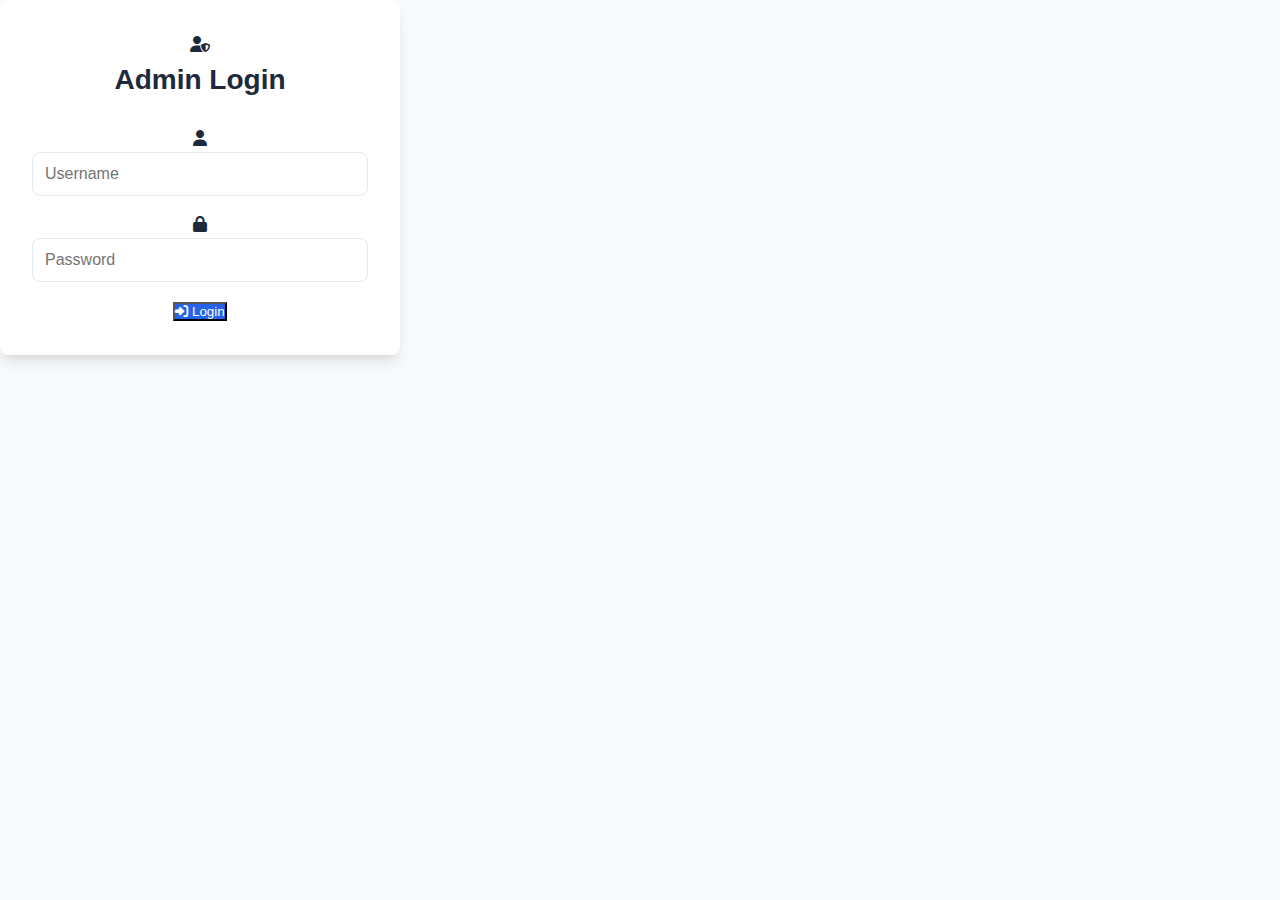
<file: index.html>
<!DOCTYPE html>
<html lang="en">
<head>
    <meta charset="UTF-8">
    <meta name="viewport" content="width=device-width, initial-scale=1.0">
    <title>Admin Login</title>
    <link rel="stylesheet" href="https://cdnjs.cloudflare.com/ajax/libs/font-awesome/6.5.0/css/all.min.css">
    <link href="https://fonts.googleapis.com/css2?family=Poppins:wght@300;400;600&display=swap" rel="stylesheet">
    <link rel="stylesheet" href="style.css">
</head>
<body class="login-bg">
    <div id="loginCard" class="card login-card fade-in">
        <div class="icon-container">
            <i class="fa-solid fa-user-shield login-icon"></i>
        </div>
        <h1 class="title">Admin Login</h1>
        <form id="loginForm">
            <div class="input-group">
                <i class="fa-solid fa-user input-icon"></i>
                <input type="text" id="username" name="username" placeholder="Username" required class="input-field">
            </div>
            <div class="input-group">
                <i class="fa-solid fa-lock input-icon"></i>
                <input type="password" id="password" name="password" placeholder="Password" required class="input-field">
            </div>
            <button type="submit" class="btn-primary login-btn">
                <i class="fa-solid fa-right-to-bracket btn-icon"></i> Login
            </button>
        </form>
        <div id="message" class="message hidden"></div>
    </div>

    <div id="toast" class="toast hidden"></div>
    <script src="script.js"></script>
    <script>
        document.getElementById('loginForm').addEventListener('submit', async function(e) {
            e.preventDefault();
            const username = document.getElementById('username').value;
            const password = document.getElementById('password').value;
            const loginBtn = document.querySelector('.login-btn');
            const originalBtnText = loginBtn.innerHTML;

            // Tampilkan loader
            showLoader(loginBtn, 'Logging in...');

            try {
                // Simulasi login ke backend
                await new Promise(resolve => setTimeout(resolve, 1500)); // Simulasi delay
                if (username === 'admin' && password === 'admin123') {
                    localStorage.setItem('adminToken', 'valid_token');
                    showToast('Login successful! Redirecting...', 'success');
                    setTimeout(() => {
                        window.location.href = 'controlpanel.html';
                    }, 1500);
                } else {
                    showToast('Invalid credentials', 'error');
                    document.getElementById('password').value = '';
                }
            } catch (error) {
                console.error('Login error:', error);
                showToast('Login failed', 'error');
            } finally {
                // Kembalikan tombol ke kondisi semula
                loginBtn.innerHTML = originalBtnText;
            }
        });

        // Cek jika sudah login, redirect ke control panel
        if (localStorage.getItem('adminToken')) {
            window.location.href = 'controlpanel.html';
        }
    </script>
</body>
</html>
</file>
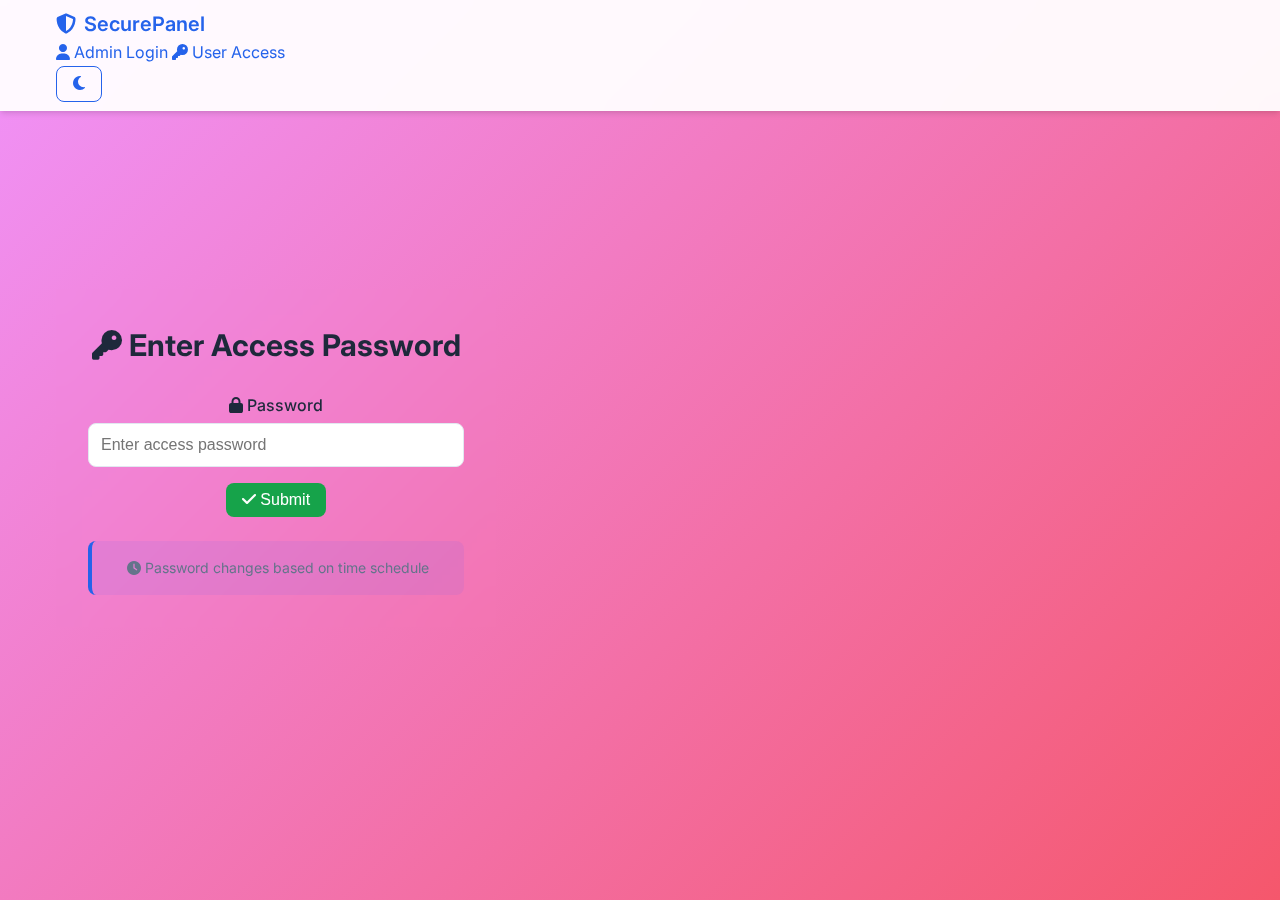
<file: redirect.html>
<!DOCTYPE html>
<html lang="en" data-theme="light">
<head>
    <meta charset="UTF-8">
    <meta name="viewport" content="width=device-width, initial-scale=1.0">
    <title>Access Password</title>
    <link rel="stylesheet" href="style.css">
    <link rel="stylesheet" href="https://cdnjs.cloudflare.com/ajax/libs/font-awesome/6.5.0/css/all.min.css">
    <link href="https://fonts.googleapis.com/css2?family=Inter:wght@300;400;600;700&display=swap" rel="stylesheet">
    <style>
        body { 
            font-family: 'Inter', sans-serif; 
            padding-top: 0;
        }
        .password-page { 
            background: linear-gradient(135deg, #f093fb 0%, #f5576c 100%); 
            display: flex; 
            align-items: center; 
            justify-content: center; 
            min-height: 100vh; 
            padding: var(--padding-xl) var(--padding-md);
            position: relative;
        }
        .password-card { 
            width: 100%; 
            max-width: 440px; 
            background-color: var(--card-bg); 
            border-radius: var(--border-radius-lg); 
            box-shadow: var(--shadow-xl); 
            padding: var(--padding-xl); 
            text-align: center; 
            backdrop-filter: blur(10px);
            background-color: var(--glass-bg);
            border: 1px solid var(--glass-border);
            margin-top: 2rem;
        }
        .password-card h1 { 
            font-size: 1.875rem; 
            margin-bottom: var(--padding-lg); 
            color: var(--text-dark);
            font-weight: 700;
        }
        
        /* Navbar khusus untuk halaman password */
        .password-navbar {
            position: fixed;
            top: 0;
            left: 0;
            width: 100%;
            z-index: 1000;
            background: rgba(255, 255, 255, 0.95);
            backdrop-filter: blur(10px);
            border-bottom: 1px solid rgba(255, 255, 255, 0.2);
        }
        
        [data-theme="dark"] .password-navbar {
            background: rgba(30, 41, 59, 0.95);
            border-bottom: 1px solid rgba(255, 255, 255, 0.1);
        }
        
        .password-info {
            background: rgba(99, 102, 241, 0.1);
            border-radius: var(--border-radius);
            padding: var(--padding-md);
            margin-top: var(--padding-lg);
            border-left: 4px solid var(--primary);
        }
    </style>
</head>
<body class="password-page">
    <!-- Navbar Fixed di atas -->
    <nav class="navbar password-navbar">
        <div class="container">
            <div class="nav-brand">
                <i class="fas fa-shield-alt"></i> SecurePanel
            </div>
            <div class="nav-links">
                <a href="index.html" class="nav-link"><i class="fas fa-user"></i> Admin Login</a>
                <a href="redirect.html" class="nav-link active"><i class="fas fa-key"></i> User Access</a>
            </div>
            <div class="nav-actions">
                <button id="darkModeToggle" class="btn btn-outline">
                    <i class="fas fa-moon"></i>
                </button>
            </div>
        </div>
    </nav>

    <!-- Konten Password -->
    <div class="container">
        <div class="card password-card fade-in-up">
            <h1><i class="fas fa-key"></i> Enter Access Password</h1>
            <form id="passwordForm">
                <div class="input-group">
                    <label for="userPassword"><i class="fas fa-lock"></i> Password</label>
                    <input type="password" id="userPassword" name="password" required placeholder="Enter access password">
                </div>
                <button type="submit" class="btn btn-success btn-block">
                    <i class="fas fa-check"></i> Submit
                </button>
            </form>
            
            <div class="password-info">
                <p style="color: var(--text-light); font-size: 0.875rem; margin: 0;">
                    <i class="fas fa-clock"></i> Password changes based on time schedule
                </p>
            </div>
        </div>
    </div>

    <script src="script.js"></script>
    <script>
        document.getElementById('passwordForm').addEventListener('submit', async function(e) {
            e.preventDefault();
            const password = document.getElementById('userPassword').value;
            const submitBtn = document.querySelector('#passwordForm button[type="submit"]');
            const originalText = submitBtn.innerHTML;

            showLoader(submitBtn, originalText);

            try {
                const isValid = await checkUserPassword(password);
                if (isValid) {
                    showToast('Password correct! Redirecting...', 'success');
                    setTimeout(() => {
                        window.location.href = 'https://example.com'; // Ganti dengan link tujuan
                    }, 1500);
                } else {
                    showToast('Password salah', 'error');
                    document.getElementById('userPassword').value = '';
                    document.getElementById('userPassword').focus();
                }
            } catch (error) {
                console.error('Check password error:', error);
                showToast('Gagal memeriksa password', 'error');
            } finally {
                hideLoader(submitBtn);
            }
        });

        // Dark Mode Toggle
        const darkModeToggle = document.getElementById('darkModeToggle');
        darkModeToggle.addEventListener('click', toggleDarkMode);
    </script>
</body>
</html>
</file>
<file: style.css>
/* style.css - Modern, Interaktif, dan Teratur */

/* 1. Reset & Variabel CSS */
* {
  margin: 0;
  padding: 0;
  box-sizing: border-box;
}

:root {
  /* Warna Utama */
  --primary: #2563eb; /* Biru */
  --primary-dark: #1d4ed8;
  --secondary: #64748b; /* Abu-abu gelap */
  --success: #16a34a; /* Hijau */
  --danger: #dc2626; /* Merah */
  --warning: #f59e0b; /* Kuning */
  --info: #0ea5e9; /* Biru Muda */
  --light-bg: #f8fafc; /* Latar belakang halaman */
  --card-bg: #ffffff; /* Latar belakang card */
  --text-dark: #1e293b; /* Warna teks utama */
  --text-light: #64748b; /* Warna teks ringan */
  --border: #e2e8f0; /* Warna border */

  /* Font */
  --font-family: 'Segoe UI', Tahoma, Geneva, Verdana, sans-serif;

  /* Ukuran & Spasi */
  --border-radius: 0.5rem;
  --shadow-sm: 0 1px 2px 0 rgba(0, 0, 0, 0.05);
  --shadow: 0 4px 6px -1px rgba(0, 0, 0, 0.1), 0 2px 4px -1px rgba(0, 0, 0, 0.06);
  --shadow-lg: 0 10px 15px -3px rgba(0, 0, 0, 0.1), 0 4px 6px -2px rgba(0, 0, 0, 0.05);
  --padding-sm: 0.5rem;
  --padding-md: 1rem;
  --padding-lg: 1.5rem;
  --padding-xl: 2rem;
}

/* Dark Mode Variabel */
[data-theme="dark"] {
  --light-bg: #0f172a;
  --card-bg: #1e293b;
  --text-dark: #f1f5f9;
  --text-light: #94a3b8;
  --border: #334155;
  --primary: #3b82f6;
  --primary-dark: #2563eb;
  --success: #22c55e;
  --danger: #ef4444;
  --warning: #fbbf24;
  --info: #38bdf8;
}

/* 2. Gaya Umum */
body {
  font-family: var(--font-family);
  background-color: var(--light-bg);
  color: var(--text-dark);
  line-height: 1.6;
  transition: background-color 0.3s, color 0.3s;
  min-height: 100vh;
  display: flex;
  flex-direction: column;
}

a {
  text-decoration: none;
  color: var(--primary);
}

a:hover {
  text-decoration: underline;
}

img {
  max-width: 100%;
  height: auto;
}

/* 3. Komponen Umum */
.container {
  width: 100%;
  max-width: 1200px;
  margin: 0 auto;
  padding: 0 var(--padding-md);
}

.card {
  background-color: var(--card-bg);
  border-radius: var(--border-radius);
  box-shadow: var(--shadow);
  padding: var(--padding-lg);
  margin-bottom: var(--padding-md);
  transition: box-shadow 0.3s ease;
}

.card:hover {
  box-shadow: var(--shadow-lg);
}

.btn {
  display: inline-block;
  padding: var(--padding-sm) var(--padding-md);
  border-radius: var(--border-radius);
  border: none;
  font-weight: 500;
  cursor: pointer;
  text-align: center;
  transition: background-color 0.3s ease, transform 0.2s ease, box-shadow 0.2s ease;
  font-size: 1rem;
  text-decoration: none;
}

.btn:focus {
  outline: 2px solid var(--primary);
  outline-offset: 2px;
}

.btn:disabled {
  opacity: 0.6;
  cursor: not-allowed;
}

.btn-primary {
  background-color: var(--primary);
  color: white;
}

.btn-primary:hover:not(:disabled) {
  background-color: var(--primary-dark);
  transform: translateY(-2px);
  box-shadow: var(--shadow);
}

.btn-success {
  background-color: var(--success);
  color: white;
}

.btn-success:hover:not(:disabled) {
  background-color: #15803d;
}

.btn-danger {
  background-color: var(--danger);
  color: white;
}

.btn-danger:hover:not(:disabled) {
  background-color: #b91c1c;
}

.btn-outline {
  background-color: transparent;
  border: 1px solid var(--primary);
  color: var(--primary);
}

.btn-outline:hover {
  background-color: var(--primary);
  color: white;
}

.input-group {
  margin-bottom: var(--padding-md);
}

.input-group label {
  display: block;
  margin-bottom: 0.25rem;
  font-weight: 500;
  color: var(--text-dark);
}

.input-group input,
.input-group select,
.input-group textarea {
  width: 100%;
  padding: 0.75rem;
  border: 1px solid var(--border);
  border-radius: var(--border-radius);
  background-color: var(--card-bg);
  color: var(--text-dark);
  font-size: 1rem;
  transition: border-color 0.3s ease, box-shadow 0.3s ease;
}

.input-group input:focus,
.input-group select:focus,
.input-group textarea:focus {
  outline: none;
  border-color: var(--primary);
  box-shadow: 0 0 0 3px rgba(37, 99, 235, 0.2);
}

.table-responsive {
  overflow-x: auto;
  margin-top: var(--padding-md);
}

table {
  width: 100%;
  border-collapse: collapse;
  min-width: 600px; /* Mencegah tabel terlalu rapat di layar kecil */
}

th, td {
  padding: 0.75rem;
  text-align: left;
  border-bottom: 1px solid var(--border);
}

th {
  background-color: #f1f5f9;
  color: var(--text-light);
  font-weight: 600;
  text-transform: uppercase;
  font-size: 0.875rem;
  letter-spacing: 0.05em;
}

tr:hover {
  background-color: #f8fafc;
  transition: background-color 0.2s ease;
}

[data-theme="dark"] tr:hover {
  background-color: #334155;
}

/* 4. Animasi */
@keyframes fadeInUp {
  from {
    opacity: 0;
    transform: translateY(20px);
  }
  to {
    opacity: 1;
    transform: translateY(0);
  }
}

.fade-in-up {
  animation: fadeInUp 0.5s ease-out forwards;
}

@keyframes pulse {
  0% { box-shadow: 0 0 0 0 rgba(37, 99, 235, 0.4); }
  70% { box-shadow: 0 0 0 10px rgba(37, 99, 235, 0); }
  100% { box-shadow: 0 0 0 0 rgba(37, 99, 235, 0); }
}

.pulse {
  animation: pulse 2s infinite;
}

/* 5. Toast Notification */
.toast-container {
  position: fixed;
  top: 2rem;
  right: 2rem;
  z-index: 1000;
  display: flex;
  flex-direction: column;
  gap: 0.5rem;
}

.toast {
  padding: var(--padding-md) var(--padding-lg);
  border-radius: var(--border-radius);
  color: white;
  font-weight: 500;
  box-shadow: var(--shadow-lg);
  display: flex;
  align-items: center;
  gap: 0.5rem;
  transform: translateX(120%);
  opacity: 0;
  transition: transform 0.3s ease, opacity 0.3s ease;
  max-width: 300px;
}

.toast.show {
  transform: translateX(0);
  opacity: 1;
}

.toast.success { background-color: var(--success); }
.toast.error { background-color: var(--danger); }
.toast.info { background-color: var(--info); }
.toast.warning { background-color: var(--warning); }

/* 6. Loader */
.loader {
  width: 1rem;
  height: 1rem;
  border: 3px solid rgba(255,255,255,.3);
  border-radius: 50%;
  border-top-color: white;
  animation: spin 1s linear infinite;
  display: inline-block;
  vertical-align: middle;
  margin-right: 0.5rem;
}

@keyframes spin {
  to { transform: rotate(360deg); }
}

/* 7. Gaya Khusus untuk Halaman */
/* Login Page */
.login-page, .password-page {
  background: linear-gradient(135deg, #4f46e5 0%, #7c3aed 100%);
  display: flex;
  align-items: center;
  justify-content: center;
  min-height: 100vh;
  padding: var(--padding-md);
}

.login-card, .password-card {
  width: 100%;
  max-width: 400px;
  background-color: var(--card-bg);
  border-radius: var(--border-radius);
  box-shadow: var(--shadow-lg);
  padding: var(--padding-xl);
  text-align: center;
}

.login-card h1, .password-card h1 {
  font-size: 1.75rem;
  margin-bottom: var(--padding-lg);
  color: var(--text-dark);
}

/* Control Panel */
.navbar {
  background-color: var(--card-bg);
  box-shadow: var(--shadow);
  padding: var(--padding-sm) var(--padding-md);
  display: flex;
  justify-content: space-between;
  align-items: center;
  position: sticky;
  top: 0;
  z-index: 90;
}

.nav-brand {
  font-size: 1.25rem;
  font-weight: 600;
  color: var(--primary);
  display: flex;
  align-items: center;
  gap: 0.5rem;
}

.nav-actions {
  display: flex;
  align-items: center;
  gap: 1rem;
}

.sidebar {
  width: 250px;
  background-color: var(--card-bg);
  box-shadow: var(--shadow);
  padding: var(--padding-md) 0;
  height: calc(100vh - 4rem); /* Kurangi tinggi navbar */
  position: fixed;
  top: 4rem; /* Offset navbar */
  left: 0;
  overflow-y: auto;
}

.sidebar-menu {
  list-style: none;
}

.sidebar-menu li {
  margin: 0.1rem 0;
}

.sidebar-menu a {
  display: block;
  padding: 0.75rem var(--padding-md);
  color: var(--text-light);
  text-decoration: none;
  transition: background-color 0.2s ease, color 0.2s ease;
  border-left: 3px solid transparent;
}

.sidebar-menu a:hover, .sidebar-menu a.active {
  background-color: #eff6ff;
  color: var(--primary);
  border-left-color: var(--primary);
}

.main-content {
  margin-left: 250px; /* Lebar sidebar */
  padding: var(--padding-xl) var(--padding-md);
  flex: 1;
}

.tab-content {
  display: none;
}

.tab-content.active {
  display: block;
  animation: fadeInUp 0.3s ease-out;
}

.section-title {
  font-size: 1.5rem;
  font-weight: 600;
  margin-bottom: var(--padding-md);
  color: var(--text-dark);
}

.stats-grid {
  display: grid;
  grid-template-columns: repeat(auto-fit, minmax(200px, 1fr));
  gap: var(--padding-md);
  margin-bottom: var(--padding-lg);
}

.stat-card {
  background-color: var(--card-bg);
  border-radius: var(--border-radius);
  padding: var(--padding-md);
  text-align: center;
  box-shadow: var(--shadow-sm);
  border-left: 4px solid var(--primary);
}

.stat-card h3 {
  font-size: 1.5rem;
  font-weight: 600;
  margin-bottom: 0.25rem;
  color: var(--primary);
}

.stat-card p {
  color: var(--text-light);
  font-size: 0.875rem;
}

.form-grid {
  display: grid;
  grid-template-columns: repeat(auto-fit, minmax(200px, 1fr));
  gap: var(--padding-md);
  margin-bottom: var(--padding-md);
}

/* Responsif */
@media (max-width: 768px) {
  .container {
    padding: 0 var(--padding-sm);
  }

  .navbar {
    flex-direction: column;
    gap: var(--padding-sm);
    align-items: stretch;
  }

  .nav-actions {
    justify-content: center;
  }

  .sidebar {
    width: 100%;
    height: auto;
    position: static;
    box-shadow: none;
    border-bottom: 1px solid var(--border);
  }

  .sidebar-menu {
    display: flex;
    overflow-x: auto;
    padding-bottom: 0.5rem;
  }

  .sidebar-menu li {
    margin: 0;
  }

  .sidebar-menu a {
    white-space: nowrap;
    border-left: none;
    border-bottom: 3px solid transparent;
  }

  .sidebar-menu a.active {
    border-left: none;
    border-bottom-color: var(--primary);
  }

  .main-content {
    margin-left: 0;
    padding-top: var(--padding-md);
  }

  .stats-grid {
    grid-template-columns: 1fr;
  }

  .form-grid {
    grid-template-columns: 1fr;
  }

  .login-card, .password-card {
    max-width: 100%;
  }
}
</file>
